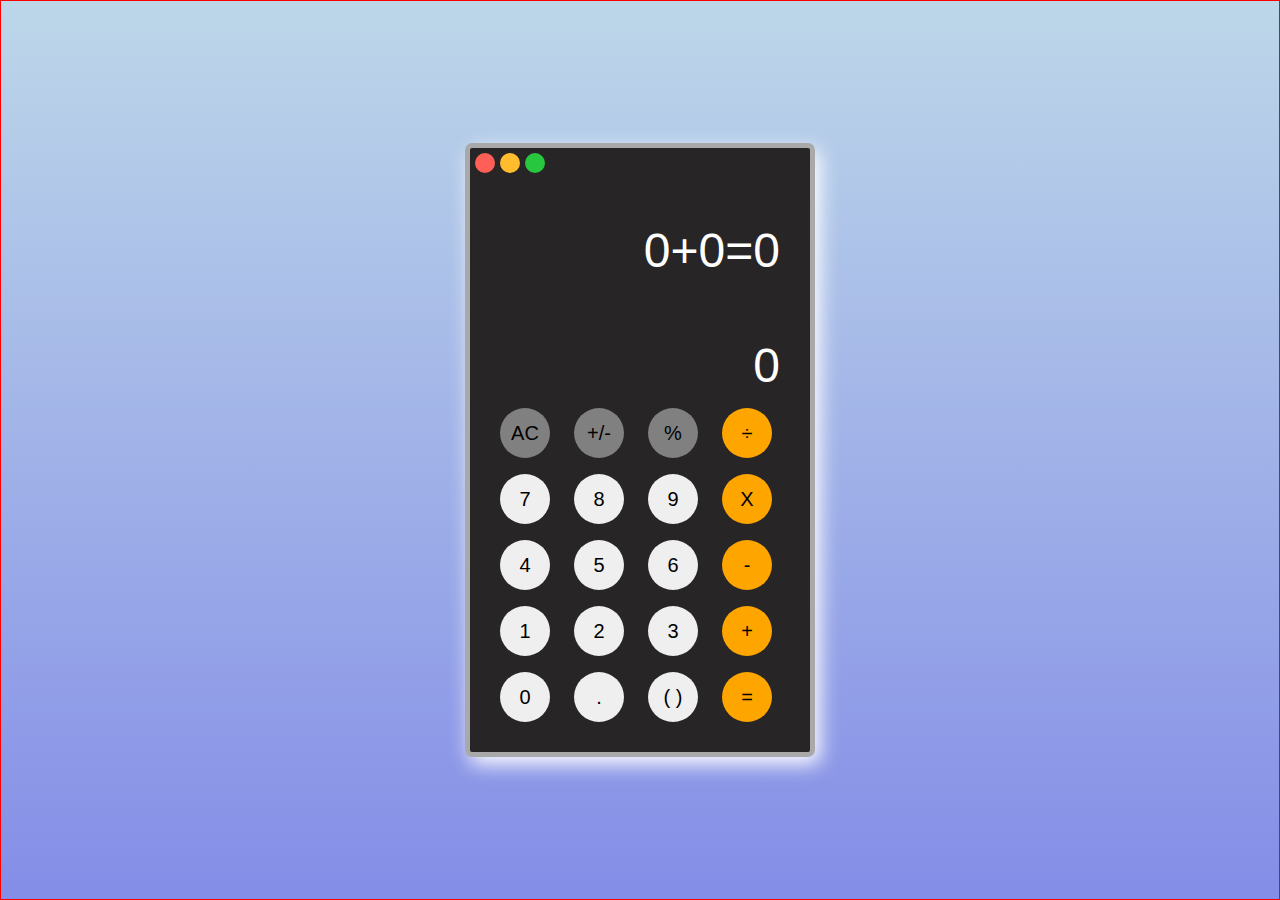
<file: index.html>
<!DOCTYPE html>
<html lang="en">
  <head>
    <meta charset="UTF-8" />
    <meta http-equiv="X-UA-Compatible" content="IE=edge" />
    <meta name="viewport" content="width=device-width, initial-scale=1.0" />
    <title>Document</title>
    <link rel="stylesheet" href="style.css" />
  </head>
  <body>
    <div class="calculator">
      <button class="top_button1"></button>
      <button class="top_button2"></button>
      <button class="top_button3"></button>
      <div class="calculator__display--bare">
        <span class="calculator__operend--left">0</span>
        <span class="calculator__operator">+</span>
        <span class="calculator__operator--right">0</span>
        <span class="calculator__equal">=</span>
        <span class="calculator__result">0</span>
      </div>
      <div class="calculator__display--for-advanced">0</div>
      <div class="buttons">
        <button class="operator_grey">AC</button>
        <button class="operator_grey">+/-</button>
        <button class="operator_grey">%</button>
        <button class="operator_orange">÷</button>
        <button class="number">7</button>
        <button class="number">8</button>
        <button class="number">9</button>
        <button class="operator_orange">X</button>
        <button class="number">4</button>
        <button class="number">5</button>
        <button class="number">6</button>
        <button class="operator_orange">-</button>
        <button class="number">1</button>
        <button class="number">2</button>
        <button class="number">3</button>
        <button class="operator_orange">+</button>
        <button class="number">0</button>
        <button class="operator">.</button>
        <button class="operator">( )</button>
        <button class="operator_orange">=</button>
      </div>
    </div>
  </body>
</html>
</file>
<file: style.css>
* {
  margin: 0;
  padding: 0;
  box-sizing: border-box;
}

.calculator {
  width: 350px;
  padding: 30px;
  border-radius: 7px;
  border: 5px solid darkgray;
  box-shadow: 5px 7px 20px;
  color: white;
  background-color: rgb(39, 37, 37);
}
body {
  font-family: -apple-system, BlinkMacSystemFont, "Segoe UI", Roboto, Oxygen,
    Ubuntu, Cantarell, "Open Sans", "Helvetica Neue", sans-serif;
  font-size: 24px;
  display: flex;
  justify-content: center;
  align-items: center;
  border: 1px solid red;
  height: 100vh;
  background: linear-gradient(rgb(189, 215, 233), rgb(132, 141, 231));
}
.calculator__display--for-advanced {
  height: 100px;
  display: flex;
  justify-content: flex-end;
  align-items: flex-end;
  font-size: 200%;
  margin-bottom: 15px;
}
.calculator__display--bare {
  height: 100px;
  display: flex;
  justify-content: flex-end;
  align-items: flex-end;
  font-size: 200%;
  margin-bottom: 15px;
}
.buttons {
  display: grid;
  grid-template-columns: repeat(4, 1fr);
  gap: 16px;
}
button {
  /*border: 2px solid black;*/
  display: flex;
  justify-content: center;
  align-items: center;
  width: 50px;
  height: 50px;
  border-radius: 50px;
  font-size: 20px;
  /*background: rgb(98, 98, 98);*/
  /*background: linear-gradient(0deg, rgb(94, 94, 95) 0%, rgb(52, 52, 53) 100%);*/
  border: none;
  cursor: pointer;
}

.operator_orange {
  background-color: orange !important;
}
.operator_grey {
  background-color: grey;
}
.top_button1 {
  display: flex;
  justify-content: first baseline;
  align-items: baseline;
  width: 20px;
  height: 20px;
  font-size: 10px;
  background-color: #ff5f57;
  float: left;
  position: relative;
  left: -25px;
  top: -25px;
}
.top_button2 {
  display: flex;
  justify-content: first baseline;
  align-items: baseline;
  width: 20px;
  height: 20px;
  font-size: 10px;
  background-color: #ffbd2e;
  float: left;
  position: relative;
  left: -20px;
  top: -25px;
}
.top_button3 {
  display: flex;
  justify-content: first baseline;
  align-items: baseline;
  width: 20px;
  height: 20px;
  font-size: 10px;
  background-color: #27c840;
  float: left;
  position: relative;
  left: -15px;
  top: -25px;
}

.number:hover {
  background: rgb(0, 3, 255);
  background: linear-gradient(0deg, rgb(88, 88, 88) 0%, rgb(95, 96, 96) 100%);
}
.operator_orange:hover {
  background: orange;
  background: linear-gradient(
    0deg,
    rgb(218, 146, 53) 0%,
    rgb(239, 124, 0) 100%
  );
}
.operator_grey:hover {
  background: rgb(67, 67, 67);
  background: linear-gradient(0deg, rgb(57, 57, 57) 0%, rgb(66, 66, 66) 100%);
}
.top_button1:hover {
  background: orange;
  background: linear-gradient(0deg, rgb(225, 62, 53) 0%, rgb(239, 20, 0) 100%);
}
.top_button2:hover {
  background: orange;
  background: linear-gradient(
    0deg,
    rgb(222, 202, 47) 0%,
    rgb(234, 181, 22) 100%
  );
}

.top_button3:hover {
  background: orange;
  background: linear-gradient(
    0deg,
    rgb(76, 211, 66) 0%,
    rgb(124, 199, 71) 100%
  );
}
.operator:hover {
  background: orange;
  background: linear-gradient(0deg, rgb(85, 85, 85) 0%, rgb(95, 94, 93) 100%);
}
/*
.top {
  display: flex;
  justify-content: center;
  align-items: flex-start;
}*/
</file>
